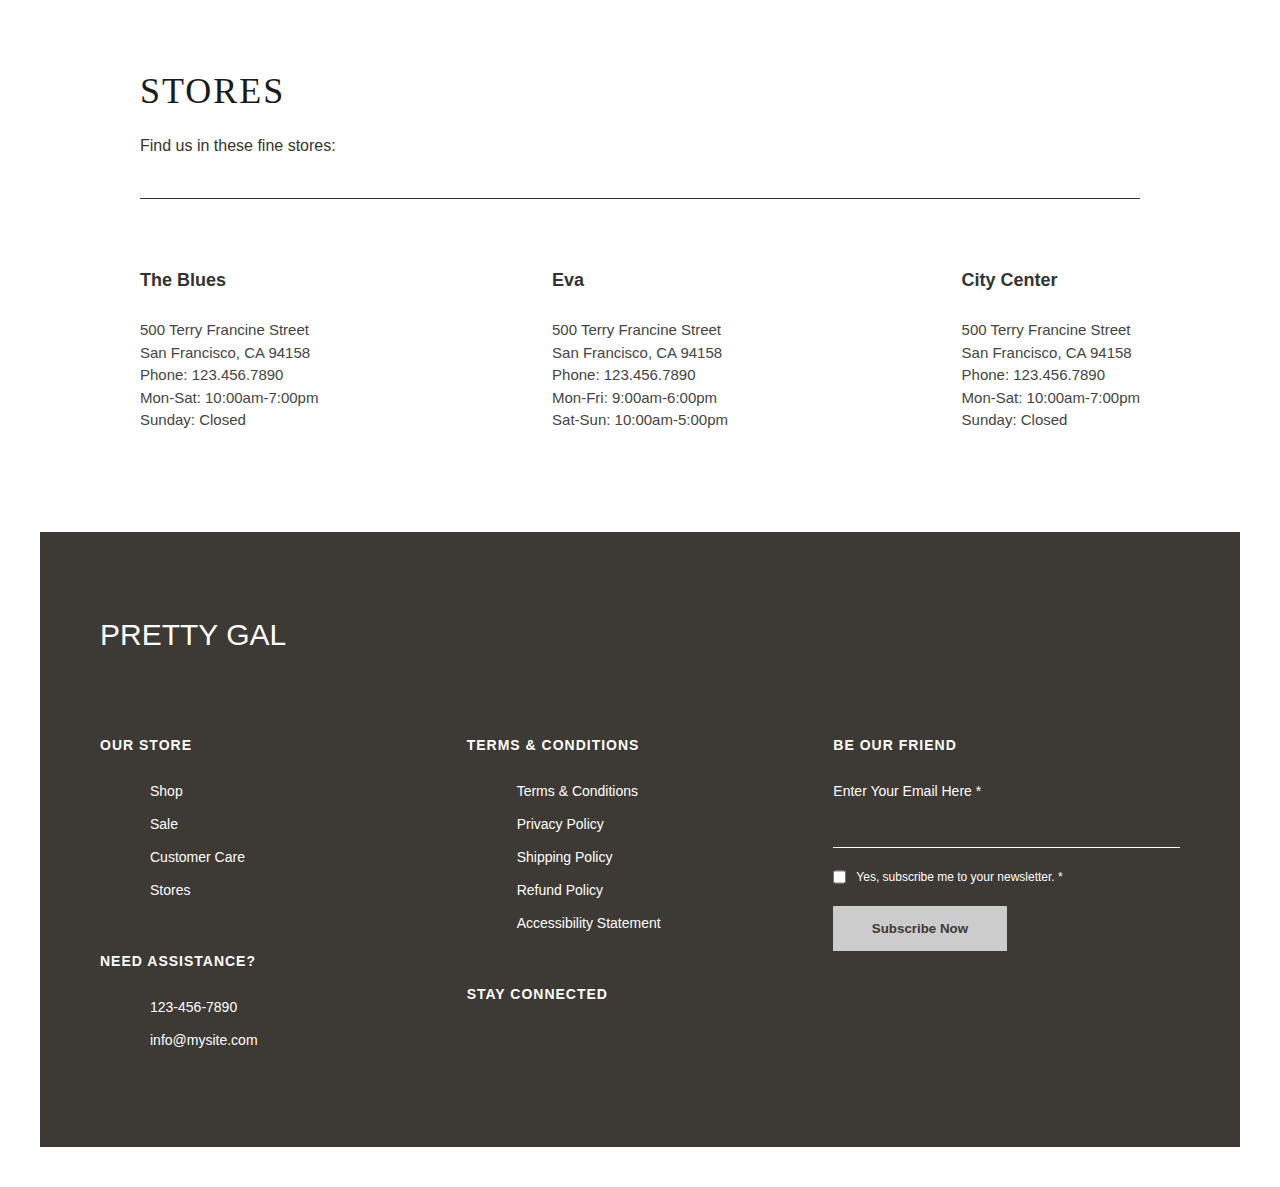
<file: clothing store/new-project1.html>
<!DOCTYPE html>
<html lang="en">

<head>
    <meta charset="UTF-8">
    <meta name="viewport" content="width=device-width, initial-scale=1.0">
    <title>Stores Page</title>
    <link rel="stylesheet" href="new-project1.css">
</head>

<body>

    <div class="header">
        <header>
            <h1>STORES</h1>
            <p class="subtitle">Find us in these fine stores:</p>
        </header>

        <hr class="container">

        <div class="stores-items">
            <!-- Store 1 -->
            <div class="store-item">
                <h3 class="store-name">The Blues</h3>
                <div class="details">
                    <p>500 Terry Francine Street</p>
                    <p>San Francisco, CA 94158</p>
                    <p>Phone: 123.456.7890</p>
                </div>
                <div class="store-timing">
                    <p>Mon-Sat: 10:00am-7:00pm</p>
                    <p>Sunday: Closed</p>
                </div>
            </div>

            <!-- Store 2 -->
            <div class="store-item">
                <h3 class="store-name">Eva</h3>
                <div class="details">
                    <p>500 Terry Francine Street</p>
                    <p>San Francisco, CA 94158</p>
                    <p>Phone: 123.456.7890</p>
                </div>
                <div class="store-timing">
                    <p>Mon-Fri: 9:00am-6:00pm</p>
                    <p>Sat-Sun: 10:00am-5:00pm</p>
                </div>
            </div>

            <!-- Store 3 -->
            <div class="store-item">
                <h3 class="store-name">City Center</h3>
                <div class="details">
                    <p>500 Terry Francine Street</p>
                    <p>San Francisco, CA 94158</p>
                    <p>Phone: 123.456.7890</p>
                </div>
                <div class="store-timing">
                    <p>Mon-Sat: 10:00am-7:00pm</p>
                    <p>Sunday: Closed</p>
                </div>
            </div>
        </div>
    </div>

    <footer>
        <div class="footer-logo">PRETTY GAL</div>

        <div class="footer-col">
            <h4>OUR STORE</h4>
            <ul>
                <li>Shop</li>
                <li>Sale</li>
                <li>Customer Care</li>
                <li>Stores</li>
            </ul>
            <div class="contact-info">
                <h4>NEED ASSISTANCE?</h4>
                <ul>
                    <li>123-456-7890</li>
                    <li>info@mysite.com</li>
                </ul>
            </div>
        </div>

        <div class="footer-col">
            <h4>TERMS & CONDITIONS</h4>
            <ul>
                <li>Terms & Conditions</li>
                <li>Privacy Policy</li>
                <li>Shipping Policy</li>
                <li>Refund Policy</li>
                <li>Accessibility Statement</li>
            </ul>
            <div class="contact-info">
                <h4>STAY CONNECTED</h4>
                <div class="icons">
                    <i class="fab fa-facebook-f"></i>
                    <i class="fab fa-twitter"></i>
                    <i class="fab fa-pinterest-p"></i>
                    <i class="fab fa-tiktok"></i>
                    <i class="fab fa-instagram"></i>
                </div>
            </div>
        </div>

        <div class="footer-col">
            <h4>BE OUR FRIEND</h4>
            <p style="font-size: 14px; margin-bottom: 10px;">Enter Your Email Here *</p>
            <input type="email">
            <div class="checkbox-group">
                <input type="checkbox" style="width: auto; margin: 0;">
                <span>Yes, subscribe me to your newsletter. *</span>
            </div>
            <button class="subscribe-btn">Subscribe Now</button>
        </div>
    </footer>

</body>

</html>
</file>
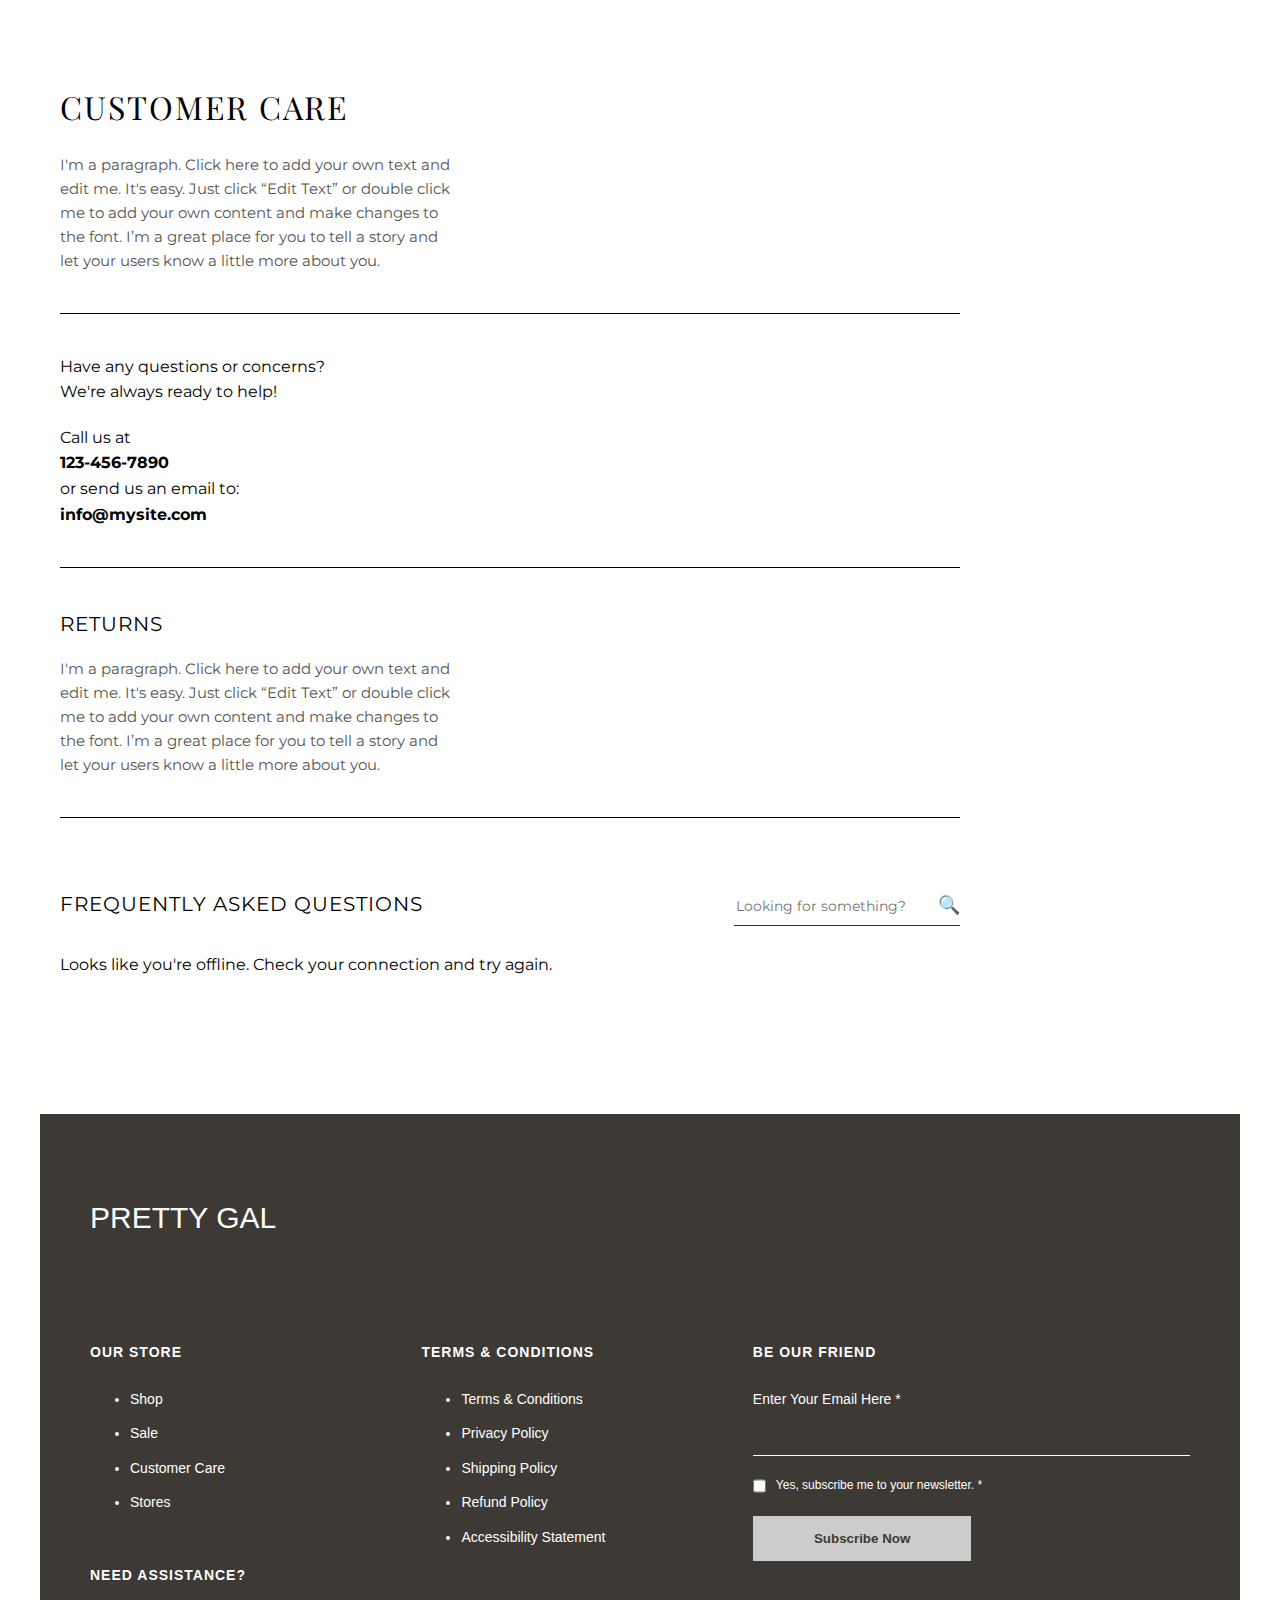
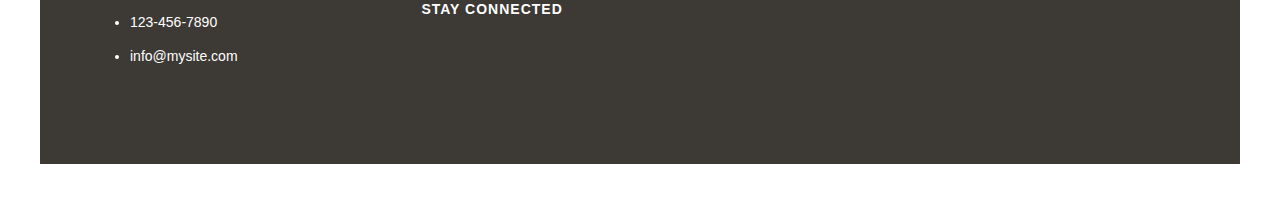
<file: clothing store/new-project2.html>
<!DOCTYPE html>
<html lang="en">

<head>
    <meta charset="UTF-8">
    <meta name="viewport" content="width=device-width, initial-scale=1.0">
    <title>Customer Care Page</title>
    <link rel="stylesheet" href="new-project2.css">

    <link href="https://fonts.googleapis.com/css2?family=Playfair+Display&family=Montserrat:wght@300;400&display=swap"
        rel="stylesheet">
</head>

<body>

    <div class="container">


        <section class="customer-care">
            <h1 class="serif-title">CUSTOMER CARE</h1>
            <p class="description">
                I'm a paragraph. Click here to add your own text and edit me. It's easy. Just click “Edit Text” or
                double click me to add your own content and make changes to the font. I’m a great place for you to tell
                a story and let your users know a little more about you.
            </p>
            <hr class="separator">
            <p class="help-text">
                Have any questions or concerns?<br>
                We're always ready to help!
            </p>
            <p class="contact-details">
                Call us at<br>
                <strong>123-456-7890</strong><br>
                or send us an email to:<br>
                <strong>info@mysite.com</strong>
            </p>
        </section>


        <section class="returns">
            <hr class="separator">
            <h2 class="sans-title">RETURNS</h2>
            <p class="description">
                I'm a paragraph. Click here to add your own text and edit me. It's easy. Just click “Edit Text” or
                double click me to add your own content and make changes to the font. I’m a great place for you to tell
                a story and let your users know a little more about you.
            </p>
        </section>


        <section class="faq-section">
            <hr class="separator">
            <div class="faq-header">
                <h2 class="sans-title">Frequently asked questions</h2>
                <div class="search-container">
                    <input type="text" placeholder="Looking for something?">
                    <span class="search-icon">🔍</span>
                </div>
            </div>

            <div class="offline-notice">
                <p>Looks like you're offline. Check your connection and try again.</p>
            </div>
        </section>

    </div>


    <footer>
        <div class="footer-logo">PRETTY GAL</div>

        <div class="footer-col">
            <h4>OUR STORE</h4>
            <ul>
                <li>Shop</li>
                <li>Sale</li>
                <li>Customer Care</li>
                <li>Stores</li>
            </ul>
            <div class="contact-info">
                <h4>NEED ASSISTANCE?</h4>
                <ul>
                    <li>123-456-7890</li>
                    <li>info@mysite.com</li>
                </ul>
            </div>
        </div>

        <div class="footer-col">
            <h4>TERMS & CONDITIONS</h4>
            <ul>
                <li>Terms & Conditions</li>
                <li>Privacy Policy</li>
                <li>Shipping Policy</li>
                <li>Refund Policy</li>
                <li>Accessibility Statement</li>
            </ul>
            <div class="contact-info">
                <h4>STAY CONNECTED</h4>
                <div class="social-icons">
                    <i class="fab fa-facebook-f"></i>
                    <i class="fab fa-twitter"></i>
                    <i class="fab fa-pinterest-p"></i>
                    <i class="fab fa-tiktok"></i>
                    <i class="fab fa-instagram"></i>
                </div>
            </div>
        </div>

        <div class="footer-col">
            <h4>BE OUR FRIEND</h4>
            <p style="font-size: 14px; margin-bottom: 10px;">Enter Your Email Here *</p>
            <input type="email">
            <div class="checkbox-group">
                <input type="checkbox" style="width: auto; margin: 0;">
                <span>Yes, subscribe me to your newsletter. *</span>
            </div>
            <button class="subscribe-btn">Subscribe Now</button>
        </div>
    </footer>


</body>

</html>
</file>
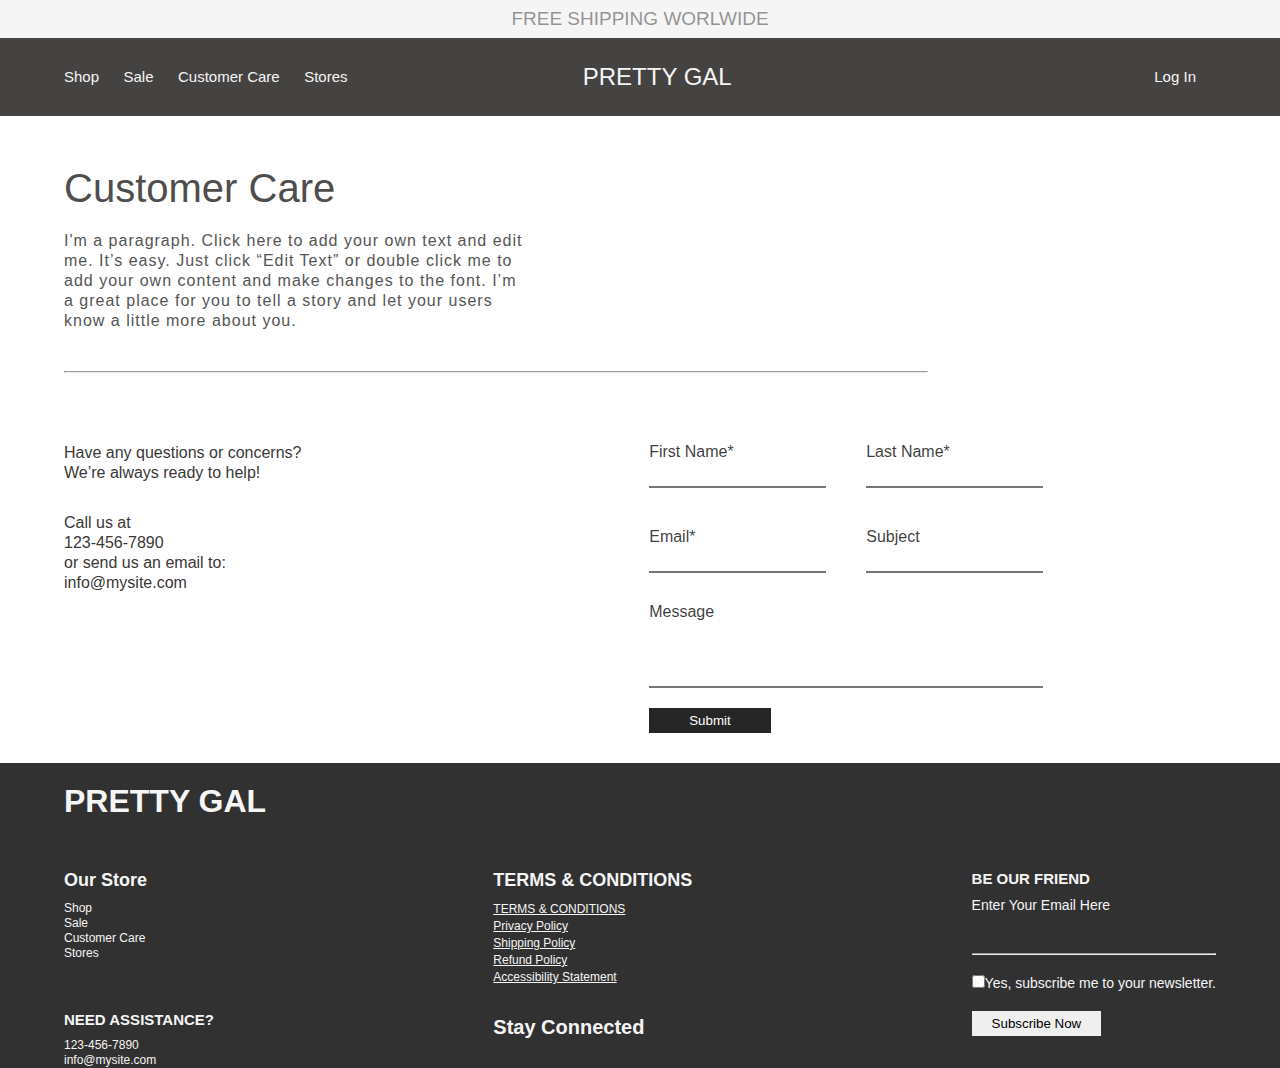
<file: project/customer.html>
<!DOCTYPE html>
<html lang="en">
  <head>
    <meta charset="UTF-8" />
    <meta
      name="viewport"
      content="width=device-width, initial-scale=1.0" />
    <title>Document</title>
    <link
      rel="stylesheet"
      href="style.css" />
  </head>
  <body>
    <div class="top-bar">FREE SHIPPING WORLWIDE</div>

    <header class="navbar">
      <div class="nav">
        <div class="nav-left">
          <a href="#">Shop</a>
          <a href="#">Sale</a>
          <a href="customer.html">Customer Care</a>
          <a href="#">Stores</a>
        </div>

        <div class="logo">PRETTY GAL</div>

        <div class="nav-right">
          <a href="#">Log In</a>
        </div>
      </div>
    </header>

    <div class="care">
      <span>Customer Care</span>
      <p>
        I'm a paragraph. Click here to add your own text and edit me. It’s easy.
        Just click “Edit Text” or double click me to add your own content and
        make changes to the font. I’m a great place for you to tell a story and
        let your users know a little more about you.
      </p>
      <hr />
    </div>
    <section class="section1">
      <div>
        <div class="sect-2">
          <p>Have any questions or concerns?</p>
          <p>We’re always ready to help!</p>
        </div>
        <div class="sect-1">
          <p>Call us at</p>
          <p>123-456-7890</p>
          <p>or send us an email to:</p>
          <p>info@mysite.com</p>
        </div>
      </div>
      <div class="form1">
        <div class="form-1">
          <div>
            <p>First Name*</p>
            <input type="text" />
          </div>
          <div>
            <p>Last Name*</p>
            <input type="text" />
          </div>
        </div>
        <div class="form-2">
          <div>
            <p>Email*</p>
            <input
              type="email"
              placeholder="" />
          </div>
          <div>
            <p>Subject</p>
            <input
              type="search"
              placeholder="" />
          </div>
        </div>
        <div class="form-3">
          <p>Message</p>
          <input
            type="search"
            placeholder="" />
        </div>
        <button class="btnn-1">Submit</button>
      </div>
    </section>
    <footer class="footer-1">
      <h1 class="h">PRETTY GAL</h1>
      <div class="footer">
        <div>
          <div class="store">
            <h2>Our Store</h2>
            <a href="#">Shop</a>
            <a href="#">Sale</a>
            <a href="#">Customer Care</a>
            <a href="#">Stores</a>
          </div>
          <div class="store-1">
            <h2>NEED ASSISTANCE?</h2>
            <p>123-456-7890</p>
            <p>info@mysite.com</p>
          </div>
        </div>
        <div>
          <div class="store-2">
            <h2>TERMS & CONDITIONS</h2>
            <a href="#">TERMS & CONDITIONS </a>
            <a href="#"> Privacy Policy</a>
            <a href="#">Shipping Policy</a>
            <a href="#">Refund Policy </a>
            <a href="#">Accessibility Statement </a>
          </div>
          <div class="store-3">
            <h2>Stay Connected</h2>
            <i class="bi bi-facebook"></i>
            <i class="bi bi-twitter"></i>
            <i class="bi bi-google"></i>
            <i class="bi bi-tiktok"></i>
          </div>
        </div>
        <div>
          <div class="store-4">
            <h2>BE OUR FRIEND</h2>
            <p>Enter Your Email Here</p>
            <hr />

            <p class="input">
              <input type="checkbox" />Yes, subscribe me to your newsletter.
            </p>
            <button>Subscribe Now</button>
          </div>
        </div>
      </div>
    </footer>
  </body>
</html>
</file>
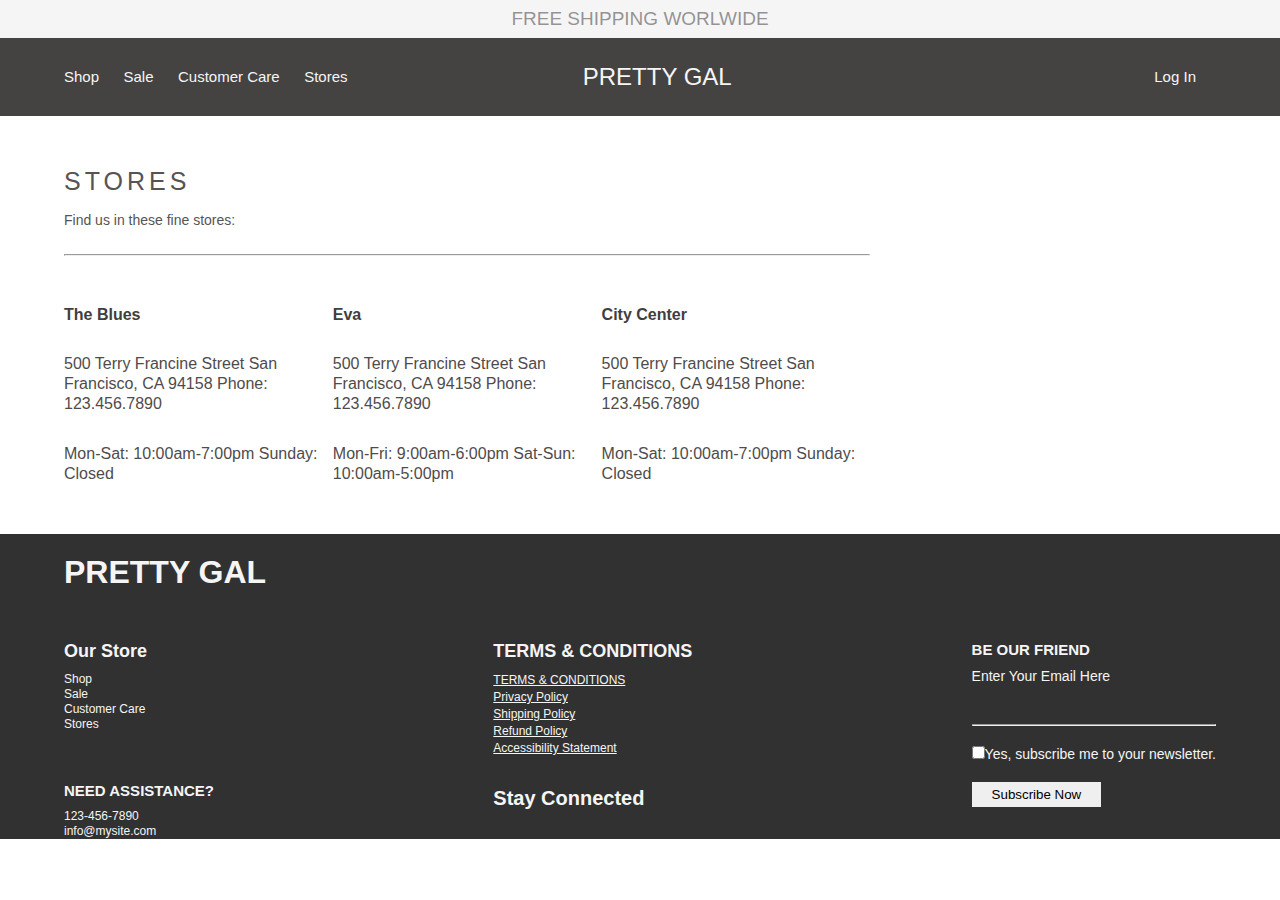
<file: project/store.html>
<!DOCTYPE html>
<html lang="en">
  <head>
    <meta charset="UTF-8" />
    <meta
      name="viewport"
      content="width=device-width, initial-scale=1.0" />
    <title>Document</title>
    <link
      rel="stylesheet"
      href="style.css" />
  </head>
  <body>
    <div class="top-bar">FREE SHIPPING WORLWIDE</div>

    <header class="navbar">
      <div class="nav">
        <div class="nav-left">
          <a href="#">Shop</a>
          <a href="#">Sale</a>
          <a href="customer.html">Customer Care</a>
          <a href="#">Stores</a>
        </div>

        <div class="logo">PRETTY GAL</div>

        <div class="nav-right">
          <a href="#">Log In</a>
        </div>
      </div>
    </header>
    <section class="sec-4">
      <div class="st-1">
        <p>STORES</p>
        <span>Find us in these fine stores:</span>
        <hr />
      </div>
      <div class="cards-1">
        <div class="cards-2">
          <h4>The Blues</h4>
          <span>
            500 Terry Francine Street San Francisco, CA 94158 Phone:
            123.456.7890
          </span>
          <p>Mon-Sat: 10:00am-7:00pm Sunday: Closed</p>
        </div>
        <div class="cards-2">
          <h4>Eva</h4>
          <span
            >500 Terry Francine Street San Francisco, CA 94158 Phone:
            123.456.7890</span
          >
          <p>Mon-Fri: 9:00am-6:00pm Sat-Sun: 10:00am-5:00pm</p>
        </div>
        <div class="cards-2">
          <h4>City Center</h4>
          <span
            >500 Terry Francine Street San Francisco, CA 94158 Phone:
            123.456.7890</span
          >
          <p>Mon-Sat: 10:00am-7:00pm Sunday: Closed</p>
        </div>
      </div>
    </section>
    <footer class="footer-1">
      <h1 class="h">PRETTY GAL</h1>
      <div class="footer">
        <div>
          <div class="store">
            <h2>Our Store</h2>
            <a href="#">Shop</a>
            <a href="#">Sale</a>
            <a href="#">Customer Care</a>
            <a href="#">Stores</a>
          </div>
          <div class="store-1">
            <h2>NEED ASSISTANCE?</h2>
            <p>123-456-7890</p>
            <p>info@mysite.com</p>
          </div>
        </div>
        <div>
          <div class="store-2">
            <h2>TERMS & CONDITIONS</h2>
            <a href="#">TERMS & CONDITIONS </a>
            <a href="#"> Privacy Policy</a>
            <a href="#">Shipping Policy</a>
            <a href="#">Refund Policy </a>
            <a href="#">Accessibility Statement </a>
          </div>
          <div class="store-3">
            <h2>Stay Connected</h2>
            <i class="bi bi-facebook"></i>
            <i class="bi bi-twitter"></i>
            <i class="bi bi-google"></i>
            <i class="bi bi-tiktok"></i>
          </div>
        </div>
        <div>
          <div class="store-4">
            <h2>BE OUR FRIEND</h2>
            <p>Enter Your Email Here</p>
            <hr />

            <p class="input">
              <input type="checkbox" />Yes, subscribe me to your newsletter.
            </p>
            <button>Subscribe Now</button>
          </div>
        </div>
      </div>
    </footer>
  </body>
</html>
</file>
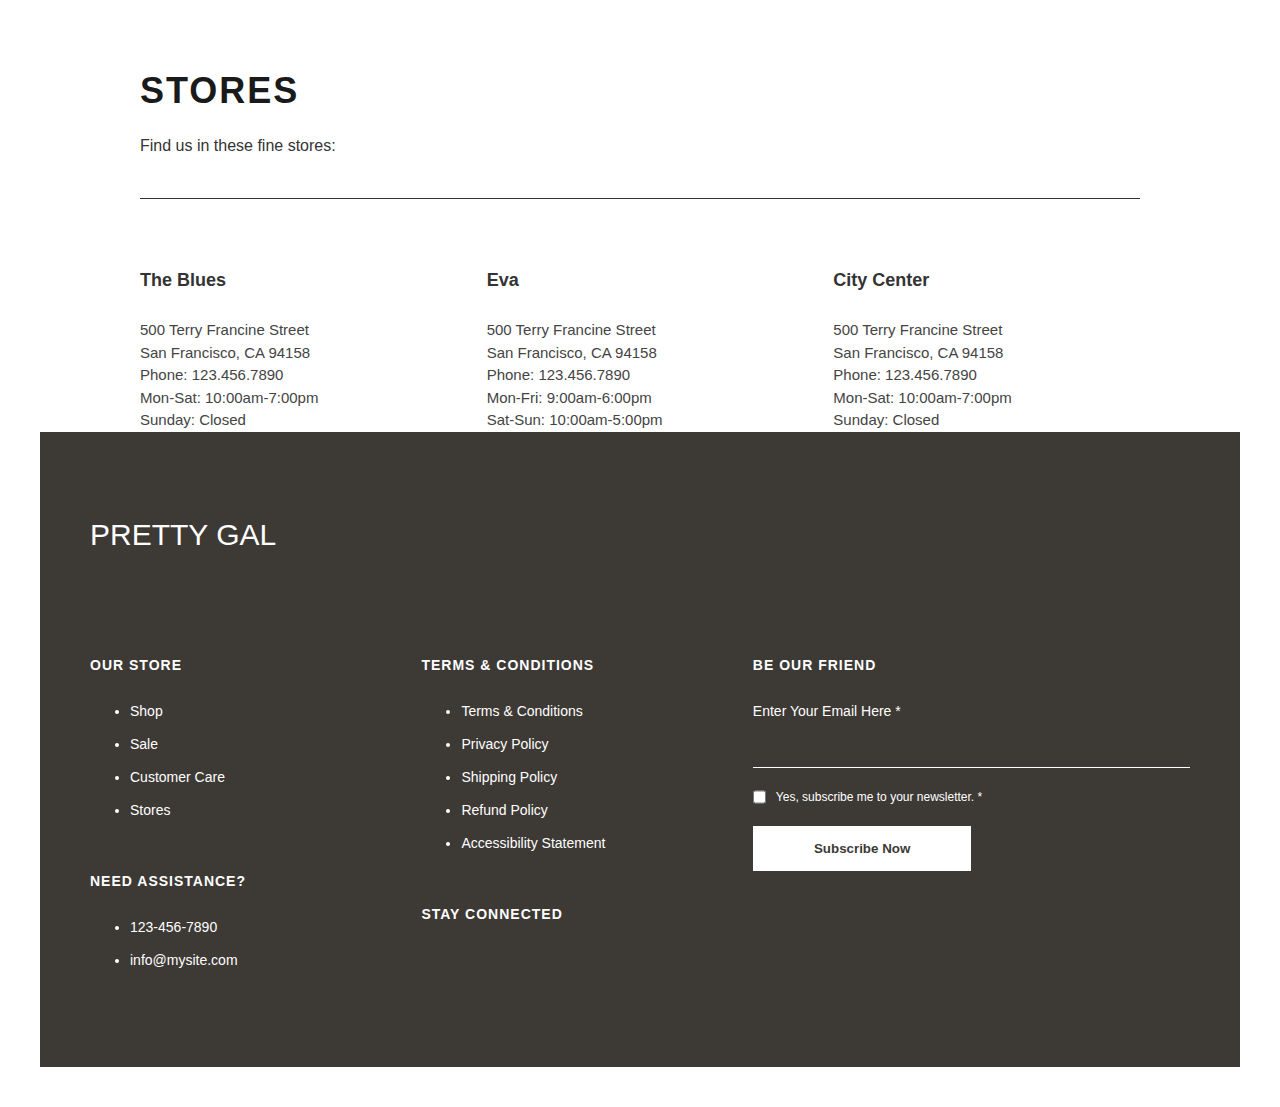
<file: new clothing store design task/new project/new-project1.html>
<!DOCTYPE html>
<html lang="en">

<head>
    <meta charset="UTF-8">
    <meta name="viewport" content="width=device-width, initial-scale=1.0">
    <title>Stores Page</title>
    <link rel="stylesheet" href="new-project1.css">
</head>

<body>

    <div class="header">
        <header>
            <h1>STORES</h1>
            <p class="subtitle">Find us in these fine stores:</p>
        </header>

        <hr class="container">

        <div class="store-items">

            <div class="store-item">
                <h3 class="store-name">The Blues</h3>
                <div class="details">
                    <p>500 Terry Francine Street</p>
                    <p>San Francisco, CA 94158</p>
                    <p>Phone: 123.456.7890</p>
                </div>
                <div class="store-timing">
                    <p>Mon-Sat: 10:00am-7:00pm</p>
                    <p>Sunday: Closed</p>
                </div>
            </div>


            <div class="store-item">
                <h3 class="store-name">Eva</h3>
                <div class="details">
                    <p>500 Terry Francine Street</p>
                    <p>San Francisco, CA 94158</p>
                    <p>Phone: 123.456.7890</p>
                </div>
                <div class="store-timing">
                    <p>Mon-Fri: 9:00am-6:00pm</p>
                    <p>Sat-Sun: 10:00am-5:00pm</p>
                </div>
            </div>

            <div class="store-item">
                <h3 class="store-name">City Center</h3>
                <div class="details">
                    <p>500 Terry Francine Street</p>
                    <p>San Francisco, CA 94158</p>
                    <p>Phone: 123.456.7890</p>
                </div>
                <div class="store-timing">
                    <p>Mon-Sat: 10:00am-7:00pm</p>
                    <p>Sunday: Closed</p>
                </div>
            </div>
        </div>
    </div>

    <footer>
        <div class="footer-box">PRETTY GAL</div>

        <div class="footer-column-box">
            <h4>OUR STORE</h4>
            <ul>
                <li>Shop</li>
                <li>Sale</li>
                <li>Customer Care</li>
                <li>Stores</li>
            </ul>
            <div class="contact-information">
                <h4>NEED ASSISTANCE?</h4>
                <ul>
                    <li>123-456-7890</li>
                    <li>info@mysite.com</li>
                </ul>
            </div>
        </div>

        <div class="footer-column-box">
            <h4>TERMS & CONDITIONS</h4>
            <ul>
                <li>Terms & Conditions</li>
                <li>Privacy Policy</li>
                <li>Shipping Policy</li>
                <li>Refund Policy</li>
                <li>Accessibility Statement</li>
            </ul>
            <div class="contact-information">
                <h4>STAY CONNECTED</h4>
                <div class="internet">
                    <i class="fab fa-facebook-f"></i>
                    <i class="fab fa-twitter"></i>
                    <i class="fab fa-pinterest-p"></i>
                    <i class="fab fa-tiktok"></i>
                    <i class="fab fa-instagram"></i>
                </div>
            </div>
        </div>

        <div class="footer-column-box">
            <h4>BE OUR FRIEND</h4>
            <p style="font-size: 14px; margin-bottom: 10px;">Enter Your Email Here *</p>
            <input type="email">
            <div class="checking">
                <input type="checkbox" style="width: auto; margin: 0;">
                <span>Yes, subscribe me to your newsletter. *</span>
            </div>
            <button class="now">Subscribe Now</button>
        </div>
    </footer>
</body>

</html>
</file>
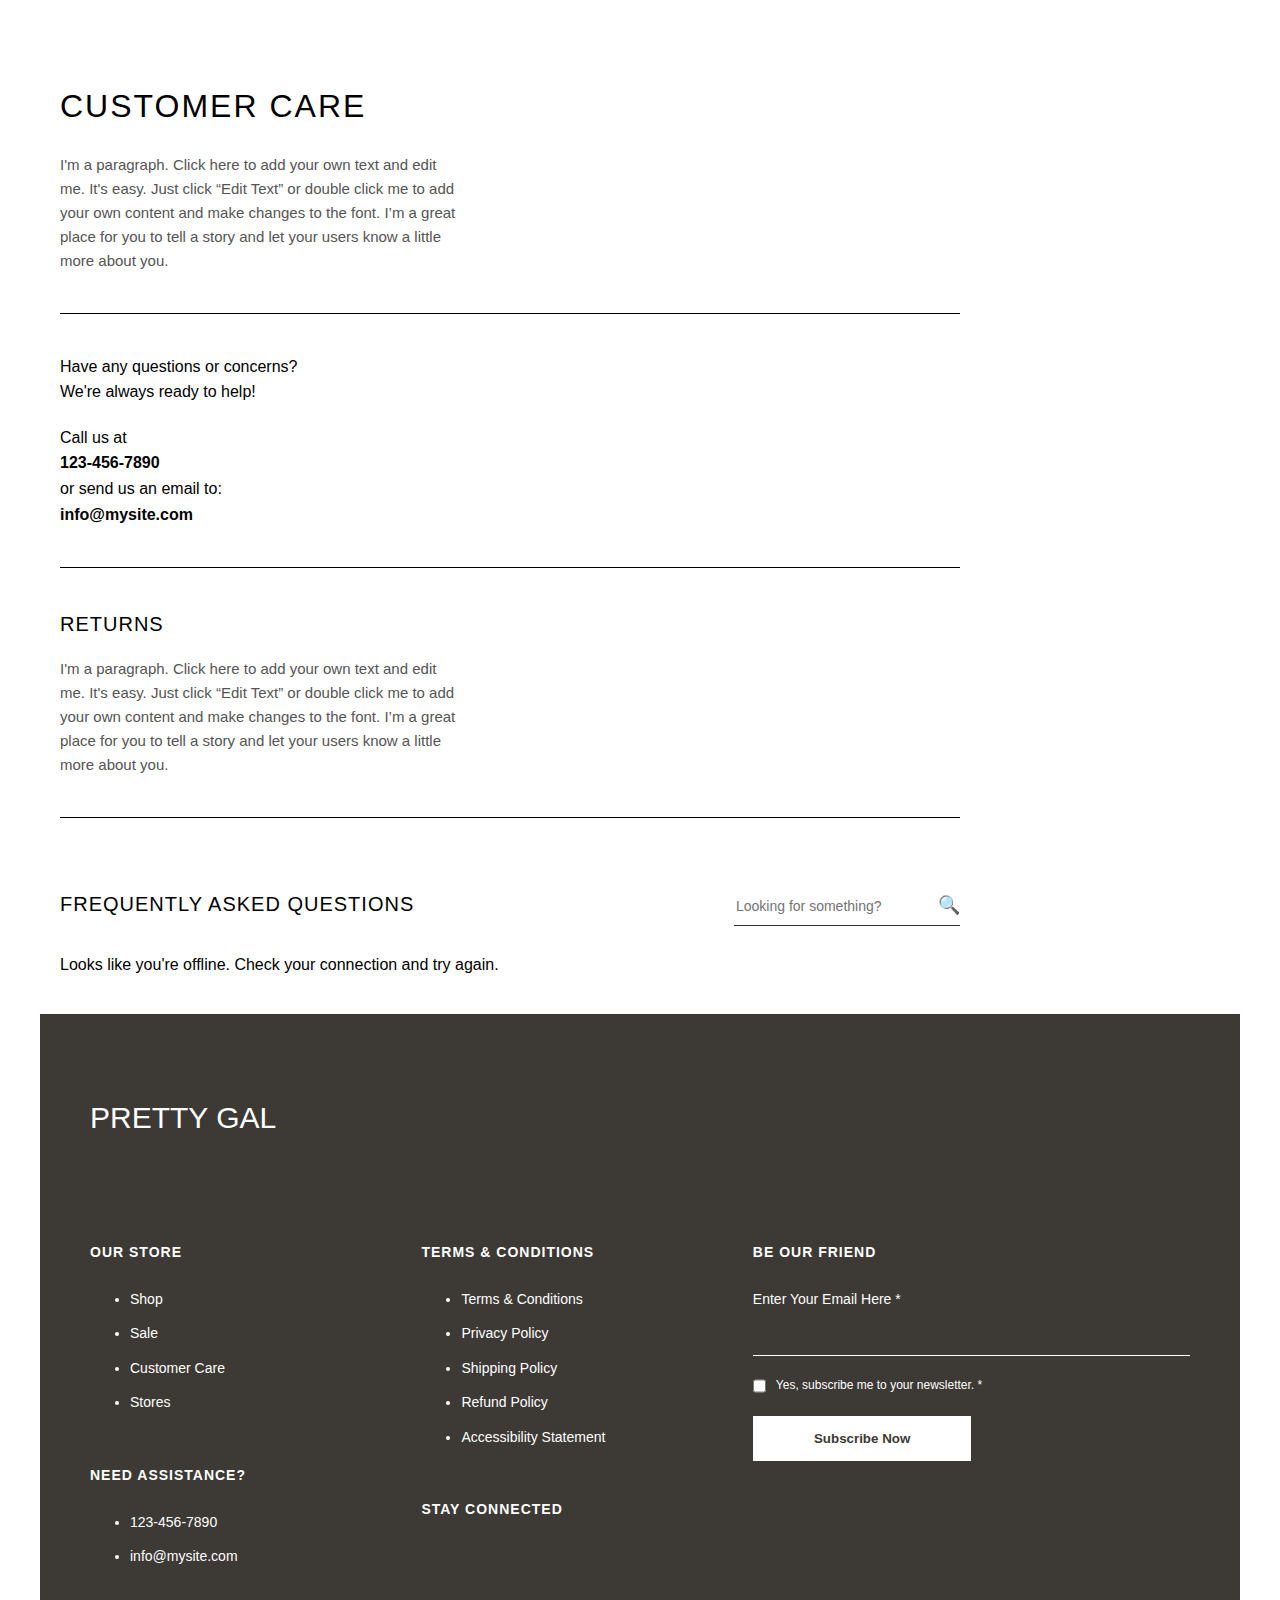
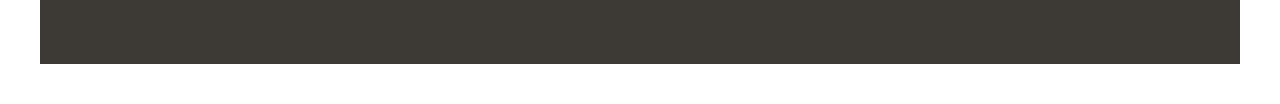
<file: new clothing store design task/new project/new-project2.html>
<!DOCTYPE html>
<html lang="en">

<head>
    <meta charset="UTF-8">
    <meta name="viewport" content="width=device-width, initial-scale=1.0">
    <title>Customer Care Page</title>
    <link rel="stylesheet" href="new-project2.css">
</head>

<body>

    <div class="container">


        <section class="customer-care">
            <h1 class="serif-title">CUSTOMER CARE</h1>
            <p class="description">
                I'm a paragraph. Click here to add your own text and edit me. It's easy. Just click “Edit Text” or
                double click me to add your own content and make changes to the font. I’m a great place for you to tell
                a story and let your users know a little more about you.
            </p>
            <hr class="separator">
            <p class="help-text">
                Have any questions or concerns?<br>
                We're always ready to help!
            </p>
            <p class="contact-details">
                Call us at<br>
                <strong>123-456-7890</strong><br>
                or send us an email to:<br>
                <strong>info@mysite.com</strong>
            </p>
        </section>


        <section class="returns">
            <hr class="separator">
            <h2 class="sans-title">RETURNS</h2>
            <p class="description">
                I'm a paragraph. Click here to add your own text and edit me. It's easy. Just click “Edit Text” or
                double click me to add your own content and make changes to the font. I’m a great place for you to tell
                a story and let your users know a little more about you.
            </p>
        </section>


        <section class="faq-section">
            <hr class="separator">
            <div class="faq-header">
                <h2 class="sans-title">Frequently asked questions</h2>
                <div class="search-container">
                    <input type="text" placeholder="Looking for something?">
                    <span class="search-icon">🔍</span>
                </div>
            </div>

            <div class="offline-notice">
                <p>Looks like you're offline. Check your connection and try again.</p>
            </div>
        </section>

    </div>


    <footer>
        <div class="footer-box">PRETTY GAL</div>

        <div class="footer-column-box">
            <h4>OUR STORE</h4>
            <ul>
                <li>Shop</li>
                <li>Sale</li>
                <li>Customer Care</li>
                <li>Stores</li>
            </ul>
            <div class="contact-information">
                <h4>NEED ASSISTANCE?</h4>
                <ul>
                    <li>123-456-7890</li>
                    <li>info@mysite.com</li>
                </ul>
            </div>
        </div>

        <div class="footer-column-box">
            <h4>TERMS & CONDITIONS</h4>
            <ul>
                <li>Terms & Conditions</li>
                <li>Privacy Policy</li>
                <li>Shipping Policy</li>
                <li>Refund Policy</li>
                <li>Accessibility Statement</li>
            </ul>
            <div class="contact-information">
                <h4>STAY CONNECTED</h4>
                <div class="internet">
                    <i class="fab fa-facebook-f"></i>
                    <i class="fab fa-twitter"></i>
                    <i class="fab fa-pinterest-p"></i>
                    <i class="fab fa-tiktok"></i>
                    <i class="fab fa-instagram"></i>
                </div>
            </div>
        </div>

        <div class="footer-column-box">
            <h4>BE OUR FRIEND</h4>
            <p style="font-size: 14px; margin-bottom: 10px;">Enter Your Email Here *</p>
            <input type="email">
            <div class="checking">
                <input type="checkbox" style="width: auto; margin: 0;">
                <span>Yes, subscribe me to your newsletter. *</span>
            </div>
            <button class="now">Subscribe Now</button>
        </div>
    </footer>



</body>

</html>
</file>
<file: clothing store/new-project1.css>
body {
    font-family: 'Montserrat', sans-serif;
    color: rgb(51, 51, 51);
    background-color: white;
    margin: 0;
    padding: 40px;
    line-height: 1.5;
}

.header {
    max-width: 1000px;
    margin: 0 auto;

}


h1 {
    font-family: 'Times New Roman', serif;

    font-weight: normal;
    font-size: 36px;
    letter-spacing: 2px;
    margin-bottom: 10px;
    color: rgb(26, 26, 26);
}

.subtitle {
    font-size: 16px;
    margin-bottom: 40px;
}


.container {
    border: none;
    border-top: 1px solid rgb(51, 51, 51);
    margin-bottom: 50px;
}


.stores-items {
    display: flex;
    justify-content: space-between;
    gap: 40px;
}

.stores-items {
    flex: 1;

}


.store-name {
    font-size: 18px;
    font-weight: bold;
    margin-bottom: 25px;
}


.details p,
.store-timing p {
    margin: 0;
    font-size: 15px;
    color: rgb(68, 68, 68);
}

.store-hours {
    margin-top: 25px;
}




footer {
    background-color: rgb(61, 57, 53);
    color: white;
    padding: 80px 60px;
    margin-top: 100px;
    display: grid;
    grid-template-columns: 1fr 1fr 1fr;
    gap: 20px;
    font-family: Madefor, Helvetica Neue, Helvetica, Arial, meiryo, hiragino kaku gothic pro, sans-serif;
}

.footer-logo {
    font-size: 30px;
    grid-column: 1 / span 3;
    margin-bottom: 40px;


}

.footer-col h4 {
    margin-bottom: 25px;
    font-size: 14px;
    letter-spacing: 1px;
}

.footer-col ul li {
    padding-left: 10px;
    margin-bottom: 12px;
    font-size: 14px;
    color: white;
    list-style: none;
}

.footer-col input {
    background: transparent;
    border: none;
    border-bottom: 1px solid white;
    color: white;
    padding: 10px 0;
    width: 100%;
    margin-bottom: 20px;
}

.checkbox-group {
    display: flex;
    gap: 10px;
    font-size: 12px;
    margin-bottom: 20px;
    background-color: transparent;
}

.subscribe-btn {
    background-color: rgb(204, 204, 204);
    color: rgb(61, 57, 53);
    width: 50%;
    padding: 15px;
    border: none;
    font-weight: bold;
    cursor: pointer;
}

.icons {
    margin-top: 20px;
    display: flex;
    gap: 15px;
    font-size: 18px;
}

.contact-info {
    margin-top: 50px;
}


.chat-icon {
    position: fixed;
    bottom: 20px;
    right: 20px;
    background-color: darkgray;
    color: white;
    width: 50px;
    height: 50px;
    border-radius: 10px;
    display: flex;
    justify-content: center;
    align-items: center;
    font-size: 24px;
    cursor: pointer;
}
</file>
<file: clothing store/new-project2.css>
body {
    font-family: 'Montserrat', sans-serif;
    color: black;
    line-height: 1.6;
    margin: 0;
    padding: 40px;
    background-color: white;
}

.container {
    max-width: 900px;
    padding: 20px;
}


.serif-title {
    font-family: 'Playfair Display', serif;
    font-size: 32px;
    letter-spacing: 2px;
    font-weight: 400;
    margin-bottom: 20px;
}

.sans-title {
    font-size: 20px;
    letter-spacing: 1px;
    font-weight: 400;
    text-transform: uppercase;
    margin-top: 30px;
}

.description {
    font-size: 15px;
    color: rgb(85, 85, 85);
    margin-bottom: 30px;
    max-width: 400px;

}

.help-text,
.contact-details {
    font-size: 16px;
    margin-top: 20px;
}


.separator {
    border: 0;
    border-top: 1px solid black;
    margin: 40px 0;
}


.faq-header {
    display: flex;
    justify-content: space-between;
    align-items: baseline;
    flex-wrap: wrap;
}

.search-container {
    border-bottom: 1px solid rgb(51, 51, 51);
    display: flex;
    align-items: center;
    padding-bottom: 5px;
}

.search-container input {
    border: none;
    outline: none;
    font-family: 'Montserrat', sans-serif;
    font-size: 14px;
    width: 200px;
}

.search-icon {
    font-size: 18px;
    cursor: pointer;
}



footer {
    background-color: rgb(61, 57, 53);
    color: white;
    padding: 80px 50px;
    margin-top: 100px;
    display: grid;
    grid-template-columns: 1fr 1fr 1.5fr;
    gap: 40px;
    font-family: Madefor, Helvetica Neue, Helvetica, Arial, meiryo, hiragino kaku gothic pro, sans-serif;
}

.footer-logo {
    font-size: 30px;
    grid-column: 1 / span 3;
    margin-bottom: 40px;


}

.footer-col h4 {
    margin-bottom: 25px;
    font-size: 14px;
    letter-spacing: 1px;
}

.footer-col ul li {
    margin-bottom: 12px;
    font-size: 14px;
    color: white;
}

.footer-col input {
    background: transparent;
    border: none;
    border-bottom: 1px solid white;
    color: white;
    padding: 10px 0;
    width: 100%;
    margin-bottom: 20px;
}

.checkbox-group {
    display: flex;
    gap: 10px;
    font-size: 12px;
    margin-bottom: 20px;
    background-color: transparent;
}

.subscribe-btn {
    background-color: rgb(204, 204, 204);
    color: rgb(61, 57, 53);
    width: 50%;
    padding: 15px;
    border: none;
    font-weight: bold;
    cursor: pointer;
}

.social-icons {
    margin-top: 20px;
    display: flex;
    gap: 15px;
    font-size: 18px;
}

.contact-info {
    margin-top: 50px;
}


.chat-icon {
    position: fixed;
    bottom: 20px;
    right: 20px;
    background-color: darkgray;
    color: white;
    width: 50px;
    height: 50px;
    border-radius: 10px;
    display: flex;
    justify-content: center;
    align-items: center;
    font-size: 24px;
    cursor: pointer;
}
</file>
<file: project/style.css>
* {
  margin: 0;
  padding: 0;
  box-sizing: border-box;
  font-family: Arial, sans-serif;
}

/* Top Bar */
.top-bar {
  background: #f5f5f5;
  text-align: center;
  padding: 8px;
  font-size: 19px;
  color: #5c5757a2;
}

/* Navbar */
.navbar {
  /* border-bottom: 1px solid #ddd; */
  background-color: #363333ec;
  color: whitesmoke;
}
.nav {
  width: 90%;
  margin: auto;
  display: flex;
  justify-content: space-between;
  align-items: center;
  padding: 25px 0;
}
.nav-left a,
.nav-right a {
  margin-right: 20px;
  text-decoration: none;
  color: whitesmoke;
  font-size: 15px;
}

.logo {
  margin-right: 18%;
  font-size: 24px;
}

/* Hero Section */
.hero {
  display: flex;
  align-items: center;
  justify-content: space-between;
  padding: 80px 100px;
  background: #eee6df;
  text-align: center;
  font-family: sans-serif;
}
.hero-content {
  /* box-shadow: 0px 1px 10px 1px rgba(0, 0, 0, 0.13); */
  padding: 20px 20px;
  margin-top: 30%;
  /* font-weight: 100px; */
}
.hero-content p {
  font-size: 70px;
  color: #353434;
  font-family: "Gill Sans";
}

.hero-content p {
  font-size: 50px;
  margin: 15px 0;
}

.hero-content button {
  padding: 12px 50px;
  border: none;
  background: #555;
  color: #fff;
  cursor: pointer;
  font-size: 14px;
}

.hero {
  background-image: url("https://static.wixstatic.com/media/84770f_c3a3a4bbad7144d89b51485ea65b532d~mv2.jpeg/v1/fill/w_1336,h_780,al_t,q_85,usm_0.66_1.00_0.01,enc_avif,quality_auto/84770f_c3a3a4bbad7144d89b51485ea65b532d~mv2.jpeg");
  background-size: cover;
  height: 100vh;
  background-repeat: no-repeat;
  background-position: center;
}
.sec {
  display: flex;
  /* justify-content: center; */
  flex-direction: column;
  align-items: center;
  padding-top: 40px;
  line-height: 20px;
  color: #555;
}
.sec p {
  font-size: medium;
  letter-spacing: 3px;
}
.sec span {
  font-size: small;
}
.section {
  background-color: rgba(243, 228, 231, 0.658);
}
.cards {
  display: flex;
  width: 90%;
  margin: auto;
  gap: 90px;
  padding-top: 20px;
}
.cards img {
  height: 400px;
  width: 350px;
}
.cards p {
  color: #555;
  font-size: small;
}
.butn-1 {
  display: flex;
  justify-content: center;
  margin-top: 20px;
  padding-bottom: 40px;
}
.butn-1 button {
  outline: none;
  border: none;
  padding: 5px 30px;
  color: whitesmoke;
  background-color: #222020ec;
}
.footer {
  display: flex;
  justify-content: space-between;
  width: 90%;
  margin: auto;
}
.h {
  width: 90%;
  margin: auto;
}
.footer-1 {
  background-color: #222020ec;
  color: whitesmoke;
  /* margin-top: 30px; */
  padding-top: 20px;
}
.store {
  margin-top: 50px;
}
.store h2 {
  font-size: 18px;
  margin-bottom: 10px;
}
.store a {
  display: flex;
  flex-direction: column;
  text-decoration: none;
  color: whitesmoke;
  font-size: 12px;
  line-height: 15px;
}
.store-1 {
  margin-top: 50px;
}
.store-1 h2 {
  font-size: 15px;
  margin-bottom: 10px;
}
.store-1 p {
  font-size: 12px;
  line-height: 15px;
}
/* .store a {
  display: flex;
  flex-direction: column;
  text-decoration: none;
  color: whitesmoke;
  font-size: 12px;
  line-height: 15px;
} */
.store-2 {
  margin-top: 50px;
}
.store-2 h2 {
  font-size: 18px;
  margin-bottom: 10px;
}
.store-2 a {
  display: flex;
  flex-direction: column;
  /* text-decoration: none; */
  color: whitesmoke;
  font-size: 12px;
  line-height: 17px;
}
.store-3 {
  margin-top: 30px;
}
.store-3 h2 {
  font-size: 20px;
  margin-bottom: 10px;
}
.store-3 i {
  font-size: 12px;
  line-height: 15px;
  padding-right: 15px;
}
.store-4 {
  margin-top: 50px;
}
.store-4 h2 {
  font-size: 15px;
  margin-bottom: 10px;
}
.store-4 p {
  font-size: 14px;
}
.store-4 button {
  margin-top: 20px;
  padding: 5px 20px;
  border: none;
  outline: none;
}
.store-4 hr {
  margin-top: 40px;
}
.input {
  margin-top: 20px;
}
.care {
  width: 90%;
  margin: auto;
  padding-top: 50px;
}
.care span {
  font-size: 40px;
  color: #504d4d;
}
.care p {
  width: 40%;
  margin-top: 20px;
  line-height: 20px;
  letter-spacing: 1px;
  color: #555;
}
.care hr {
  margin-top: 40px;
  width: 75%;
}
.section1 {
  display: flex;
  width: 90%;
  margin: auto;
  justify-content: space-between;
  padding-top: 70px;
  margin-bottom: 30px;
}
.sect-2 {
  margin-bottom: 30px;
  line-height: 20px;
  color: #3a3838;
}
.sect-1 {
  line-height: 20px;
  color: #3a3838;
}
.form1 {
  margin-right: 15%;
}

.form-1 {
  display: flex;
  gap: 40px;
  /* padding-top: 40px; */
}
.form-1 p {
  /* font-size: 20px; */
  font-family: sans-serif;
  color: rgba(27, 26, 26, 0.863);
}
.form-1 input {
  /* padding: 10px 60px; */
  margin-top: 10px;
  /* background-color: #44bdf124; */
  /* border: none; */
  outline: none;
  border-top: 1px;
  border-left: 1px;
  border-right: 1px;
}
.form-2 {
  display: flex;
  gap: 40px;
  padding-top: 40px;
}
.form-2 p {
  /* font-size: 20px; */
  font-family: sans-serif;
  color: rgba(27, 26, 26, 0.863);
}
.form-2 input {
  /* padding: 10px 60px; */
  margin-top: 10px;
  outline: none;
  border-top: 1px;
  border-left: 1px;
  border-right: 1px;
}
.form-3 p {
  padding-top: 30px;
  font-family: sans-serif;
  color: rgba(27, 26, 26, 0.863);
}
.form-3 input {
  margin-top: 10px;
  outline: none;
  border-top: 1px;
  border-left: 1px;
  width: 100%;
  border-right: 1px;
  padding-top: 40px;
}
.btnn-1 {
  padding: 5px 40px;
  margin-top: 20px;
  background-color: #272626;
  color: white;
  border: none;
  outline: none;
}
.sec-4 {
  width: 90%;
  margin: auto;
}
.st-1 p {
  font-size: 25px;
  margin-top: 50px;
  letter-spacing: 4px;
  line-height: 30px;
  margin-bottom: 15px;
  color: #585353;
}
.st-1 span {
  color: #585353;
  font-size: 14px;
}
.st-1 hr {
  margin-top: 25px;
  width: 70%;
}
.cards-1 {
  display: flex;
  justify-content: space-between;
  margin-top: 50px;
  margin-right: 30%;
}
.cards-2 h4 {
  margin-bottom: 30px;
  color: #413e3e;
}
.cards-2 span {
  color: #504b4b;
  font-family: sans-serif;
  line-height: 20px;
}
.cards-2 p {
  margin-top: 30px;
  color: #504b4b;
  font-family: sans-serif;
  line-height: 20px;
  margin-bottom: 50px;
}
</file>
<file: new clothing store design task/new project/new-project1.css>
body {
    font-family: 'Montserrat', sans-serif;
    color: rgb(51, 51, 51);
    background-color: white;
    margin: 0;
    padding: 40px;
    line-height: 1.5;
}

.header {
    max-width: 1000px;
    margin: 0 auto;

}


h1 {
    font-size: 36px;
    letter-spacing: 2px;
    margin-bottom: 10px;
    color: rgb(26, 26, 26);
}

.subtitle {
    font-size: 16px;
    margin-bottom: 40px;
}


.container {
    border: none;
    border-top: 1px solid rgb(51, 51, 51);
    margin-bottom: 50px;
}


.store-items {
    display: flex;
    justify-content: space-between;
    gap: 40px;
}

.store-item {
    flex: 1;

}


.store-name {
    font-size: 18px;
    font-weight: bold;
    margin-bottom: 25px;
}


.details p,
.store-timing p {
    margin: 0;
    font-size: 15px;
    color: rgb(68, 68, 68);
}

.store-hours {
    margin-top: 25px;
}




footer {
    background-color: rgb(61, 57, 53);
    color: white;
    padding: 80px 50px;
    display: grid;
    grid-template-columns: 1fr 1fr 1.5fr;
    gap: 40px;
    font-family: Madefor, Helvetica Neue, Helvetica, Arial, meiryo, hiragino kaku gothic pro, sans-serif;
}

.footer-box {
    font-size: 30px;
    grid-column: 1 / span 3;
    margin-bottom: 40px;


}

.footer-column-box h4 {
    margin-bottom: 25px;
    font-size: 14px;
    letter-spacing: 1px;
}

.footer-column-box ul li {
    margin-bottom: 12px;
    font-size: 14px;
    color: white;
}

.footer-column-box input {
    background: transparent;
    border: none;
    border-bottom: 1px solid white;
    color: white;
    padding: 10px 0;
    width: 100%;
    margin-bottom: 20px;
}

.checking {
    display: flex;
    gap: 10px;
    font-size: 12px;
    margin-bottom: 20px;
    background-color: transparent;
}

.now {
    background-color: white;
    color: rgb(61, 57, 53);
    width: 50%;
    padding: 15px;
    border: none;
    font-weight: bold;
    cursor: pointer;
}

.internet {
    margin-top: 20px;
    display: flex;
    gap: 15px;
    font-size: 18px;
}

.contact-information {
    margin-top: 50px;
}


.chat-icon {
    position: fixed;
    bottom: 20px;
    right: 20px;
    background-color: rgb(102, 102, 102);
    color: white;
    width: 50px;
    height: 50px;
    border-radius: 10px;
    display: flex;
    justify-content: center;
    align-items: center;
    font-size: 24px;
    cursor: pointer;
}
</file>
<file: new clothing store design task/new project/new-project2.css>
body {
    font-family: 'Montserrat', sans-serif;
    color: black;
    line-height: 1.6;
    margin: 0;
    padding: 40px;
    background-color: white;
}

.container {
    max-width: 900px;
    padding: 20px;
}


.serif-title {

    font-size: 32px;
    letter-spacing: 2px;
    font-weight: 400;
    margin-bottom: 20px;
}

.sans-title {
    font-size: 20px;
    letter-spacing: 1px;
    font-weight: 400;
    text-transform: uppercase;
    margin-top: 30px;
}

.description {
    font-size: 15px;
    color: rgb(85, 85, 85);
    margin-bottom: 30px;
    max-width: 400px;

}

.help-text,
.contact-details {
    font-size: 16px;
    margin-top: 20px;
}


.separator {
    border: 0;
    border-top: 1px solid black;
    margin: 40px 0;
}


.faq-header {
    display: flex;
    justify-content: space-between;
    align-items: baseline;
    flex-wrap: wrap;
}

.search-container {
    border-bottom: 1px solid rgb(51, 51, 51);
    display: flex;
    align-items: center;
    padding-bottom: 5px;
}

.search-container input {
    border: none;
    outline: none;
    font-family: 'Montserrat', sans-serif;
    font-size: 14px;
    width: 200px;
}

.search-icon {
    font-size: 18px;
    cursor: pointer;
}



footer {
    background-color: rgb(61, 57, 53);
    color: white;
    padding: 80px 50px;
    display: grid;
    grid-template-columns: 1fr 1fr 1.5fr;
    gap: 40px;
    font-family: Madefor, Helvetica Neue, Helvetica, Arial, meiryo, hiragino kaku gothic pro, sans-serif;
}

.footer-box {
    font-size: 30px;
    grid-column: 1 / span 3;
    margin-bottom: 40px;


}

.footer-column-box h4 {
    margin-bottom: 25px;
    font-size: 14px;
    letter-spacing: 1px;
}

.footer-column-box ul li {
    margin-bottom: 12px;
    font-size: 14px;
    color: white;
}

.footer-column-box input {
    background: transparent;
    border: none;
    border-bottom: 1px solid white;
    color: white;
    padding: 10px 0;
    width: 100%;
    margin-bottom: 20px;
}

.checking {
    display: flex;
    gap: 10px;
    font-size: 12px;
    margin-bottom: 20px;
    background-color: transparent;
}

.now {
    background-color: white;
    color: rgb(61, 57, 53);
    width: 50%;
    padding: 15px;
    border: none;
    font-weight: bold;
    cursor: pointer;
}

.internet {
    margin-top: 20px;
    display: flex;
    gap: 15px;
    font-size: 18px;
}

.contact-information {
    margin-top: 50px;
}


.chat-icon {
    position: fixed;
    bottom: 20px;
    right: 20px;
    background-color: rgb(102, 102, 102);
    color: white;
    width: 50px;
    height: 50px;
    border-radius: 10px;
    display: flex;
    justify-content: center;
    align-items: center;
    font-size: 24px;
    cursor: pointer;
}
</file>
